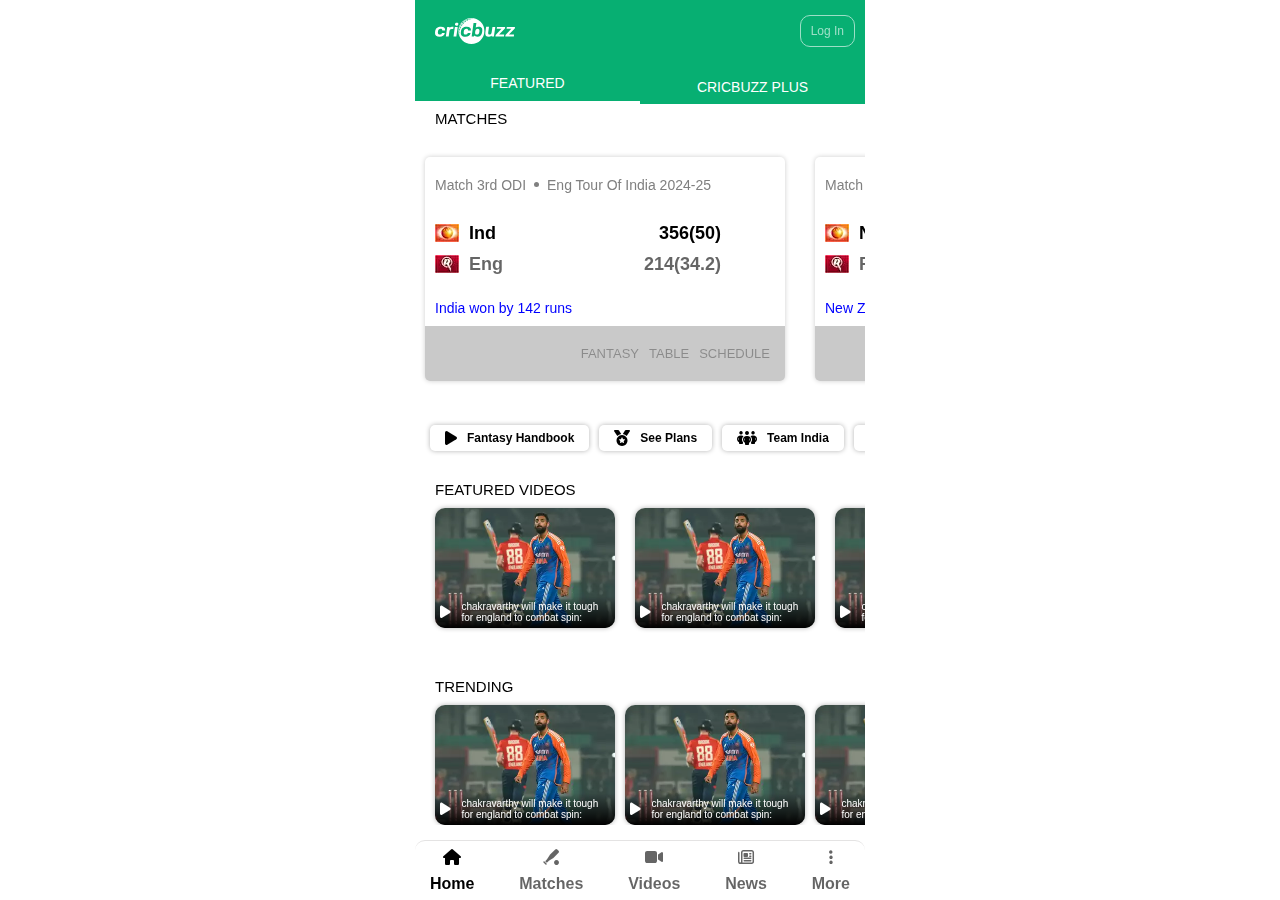
<file: index.html>
<!DOCTYPE html>
<html lang="en">

<head>
    <meta charset="UTF-8">
    <meta name="viewport" content="width=device-width, initial-scale=1.0">
    <link rel="stylesheet" href="https://cdnjs.cloudflare.com/ajax/libs/font-awesome/6.7.2/css/all.min.css"
        integrity="sha512-Evv84Mr4kqVGRNSgIGL/F/aIDqQb7xQ2vcrdIwxfjThSH8CSR7PBEakCr51Ck+w+/U6swU2Im1vVX0SVk9ABhg=="
        crossorigin="anonymous" referrerpolicy="no-referrer" />
    <title>Cricbuzz</title>
    <link rel="stylesheet" href="style.css">
    <link rel="shortcut icon" href="images/android-chrome-512x512.png" type="image/x-icon">
</head>

<body onload="mainFunction()">
    <div class="main">
        <!-- ------------------ Navbar1 ----------------------- -->
        <div class="navbar1">
            <img src="images/cb_logo.svg">
            <h5>Log In</h5>
        </div>

        <!-- ------------------ Navbar2 ----------------------- -->

        <div class="navbar2">
            <div class="nav-links selected">
                <a href="index.html" id="Normal">FEATURED</a>
            </div>
            <div class="nav-links">
                <a href="premium.html" id="Premium">CRICBUZZ PLUS</a>
            </div>
        </div>

        <div class="page-content">
            <!-- ------------------ Matches ----------------------- -->

            <div class="matchesContainer">
                <h2 id="container-heading">Matches</h2>

                <div class="matches">
                </div>

            </div>

            <!-- ------------------ Highlights ----------------------- -->

            <div class="highlightsContainer">
                <div class="highlights">
                    <div class="highlight">
                        <i class="fa-solid fa-play"></i>
                        <h2>Fantasy Handbook</h2>
                    </div>
                    <div class="highlight">
                        <i class="fa-solid fa-medal"></i>
                        <h2>See Plans</h2>
                    </div>
                    <div class="highlight">
                        <i class="fa-solid fa-people-group"></i>
                        <h2>Team India</h2>
                    </div>
                    <div class="highlight">
                        <i class="fa-solid fa-plus"></i>
                        <h2>Cricbuzz Plus</h2>
                    </div>
                    <div class="highlight">
                        <i class="fa-solid fa-medal"></i>
                        <h2>CB Plus & Times Prime</h2>
                    </div>
                </div>
            </div>

            <!-- ------------------ Featured Videos----------------------- -->

            <div class="featuredContainer">
                <h2 id="container-heading">Featured Videos</h2>
                <div class="featured">
                    <div class="feature">
                        <img src="images/feature1.webp">
                        <div class="caption">
                            <i class="fa-solid fa-play"></i>
                            <p>chakravarthy will make it tough for england to combat spin:</p>
                        </div>
                    </div>

                    <div class="feature">
                        <img src="images/feature1.webp">
                        <div class="caption">
                            <i class="fa-solid fa-play"></i>
                            <p>chakravarthy will make it tough for england to combat spin:</p>
                        </div>
                    </div>

                    <div class="feature">
                        <img src="images/feature1.webp">
                        <div class="caption">
                            <i class="fa-solid fa-play"></i>
                            <p>chakravarthy will make it tough for england to combat spin:</p>
                        </div>
                    </div>

                    <div class="feature">
                        <img src="images/feature1.webp">
                        <div class="caption">
                            <i class="fa-solid fa-play"></i>
                            <p>chakravarthy will make it tough for england to combat spin:</p>
                        </div>
                    </div>
                </div>
            </div>

            <!-- ------------------ Trending----------------------- -->

            <div class="trendingContainer">
                <h2 id="container-heading">Trending</h2>
                <div class="trending">
                    <div class="trend">
                        <img src="images/feature1.webp">
                        <div class="caption">
                            <i class="fa-solid fa-play"></i>
                            <p>chakravarthy will make it tough for england to combat spin:</p>
                        </div>
                    </div>

                    <div class="trend">
                        <img src="images/feature1.webp">
                        <div class="caption">
                            <i class="fa-solid fa-play"></i>
                            <p>chakravarthy will make it tough for england to combat spin:</p>
                        </div>
                    </div>

                    <div class="trend">
                        <img src="images/feature1.webp">
                        <div class="caption">
                            <i class="fa-solid fa-play"></i>
                            <p>chakravarthy will make it tough for england to combat spin:</p>
                        </div>
                    </div>

                    <div class="trend">
                        <img src="images/feature1.webp">
                        <div class="caption">
                            <i class="fa-solid fa-play"></i>
                            <p>chakravarthy will make it tough for england to combat spin:</p>
                        </div>
                    </div>
                </div>
            </div>

            <!-- ------------------ Top Stories ----------------------- -->

            <div class="storiesContainer">
                <h2 id="container-heading">Top Stories</h2>
                <div class="stories">
                    <div class="story">
                        <h3 id="st-heading">india vs england, 2nd t20i</h3>
                        <img src="images/feature1.webp">
                        <h2 id="caption">Tilak's gear tweaks ushers india through testing trrain
                        </h2>
                        <p>In a knock that showcased his T20 smarts. Tilak Varma shone through with his versatilitywith
                            the bat</p>
                        <div class="extras">
                            <img id="extras-image" src="images/feature1.webp">
                            <p id="extras-text">Tilak thwarts England in thriller to put india 2-0 up</p>
                        </div>
                        <div class="extras">
                            <img id="extras-image" src="images/feature1.webp">
                            <p id="extras-text">Nitish ruled out of England T20Is; Dube, Ramandeep called up</p>
                        </div>
                    </div>

                    <div class="story">
                        <h3 id="st-heading">india vs england, 2nd t20i</h3>
                        <img src="images/feature1.webp">
                        <h2 id="caption">Tilak's gear tweaks ushers india through testing trrain
                        </h2>
                        <p>In a knock that showcased his T20 smarts. Tilak Varma shone through with his versatilitywith
                            the bat</p>
                        <div class="extras">
                            <img id="extras-image" src="images/feature1.webp">
                            <p id="extras-text">Tilak thwarts England in thriller to put india 2-0 up</p>
                        </div>
                    </div>

                    <div class="story">
                        <h3 id="st-heading">india vs england, 2nd t20i</h3>
                        <img src="images/feature1.webp">
                        <h2 id="caption">Tilak's gear tweaks ushers india through testing trrain
                        </h2>
                        <p>In a knock that showcased his T20 smarts. Tilak Varma shone through with his versatilitywith
                            the bat</p>
                        <div class="extras">
                            <img id="extras-image" src="images/feature1.webp">
                            <p id="extras-text">Tilak thwarts England in thriller to put india 2-0 up</p>
                        </div>
                    </div>
                </div>
            </div>

        </div>

        <!-- ------------------ Footer ----------------------- -->

        <div class="footer">
            <div class="elem active" data-page="index">
                <i class="fa-solid fa-house"></i>
                <h4>Home</h4>
            </div>
            <div class="elem" data-page="matches">
                <i class="fa-solid fa-baseball-bat-ball"></i>
                <h4>Matches</h4>
            </div>
            <div class="elem" data-page="videos">
                <i class="fa-solid fa-video"></i>
                <h4>Videos</h4>
            </div>
            <div class="elem" data-page="news">
                <i class="fa-regular fa-newspaper"></i>
                <h4>News</h4>
            </div>
            <div class="elem" data-page="more">
                <i class="fa-solid fa-ellipsis-vertical"></i>
                <h4>More</h4>
            </div>
        </div>

    </div>

    <script src="script.js"></script>
</body>

</html>
</file>
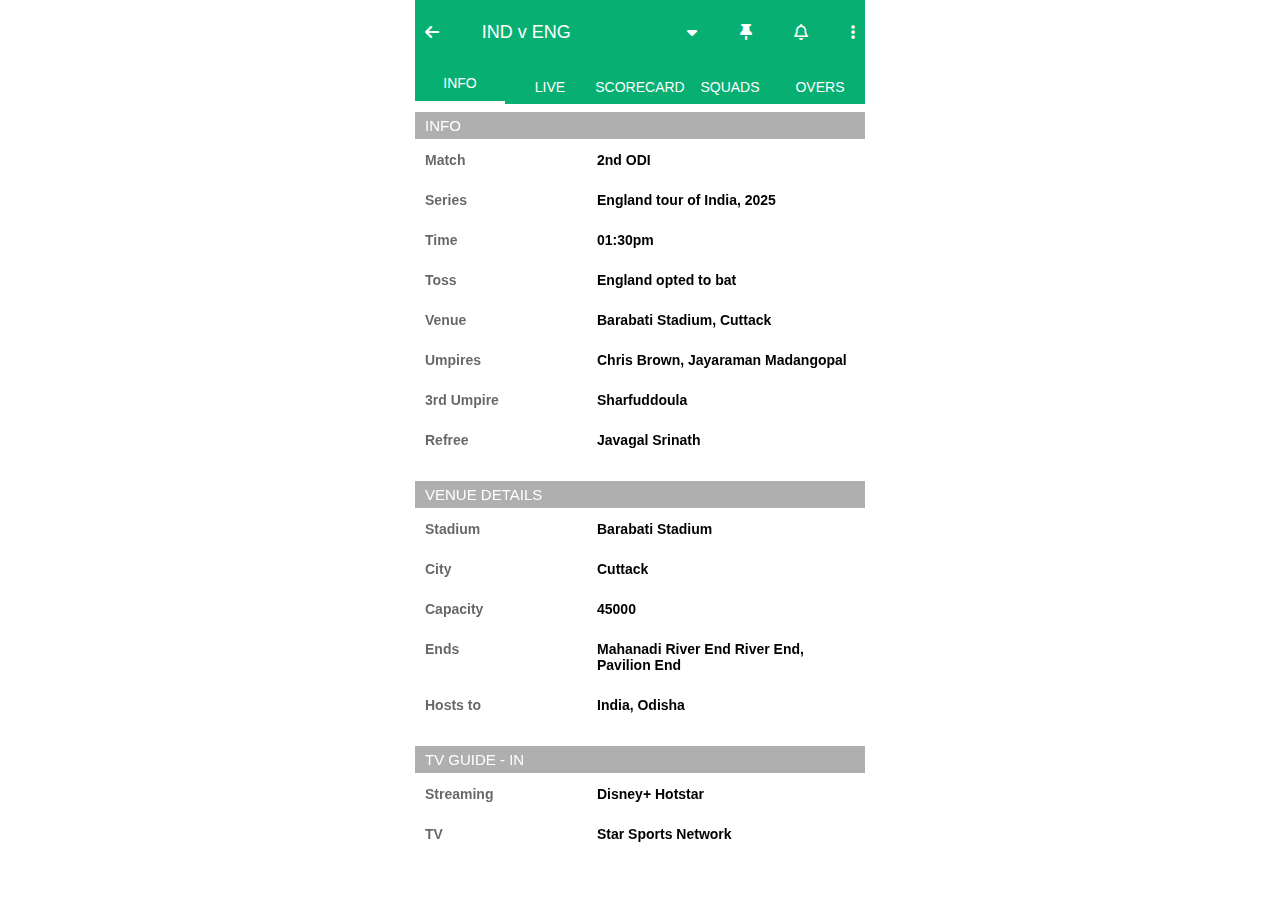
<file: match.html>
<!DOCTYPE html>
<html lang="en">

<head>
    <meta charset="UTF-8">
    <meta name="viewport" content="width=device-width, initial-scale=1.0">
    <link rel="stylesheet" href="https://cdnjs.cloudflare.com/ajax/libs/font-awesome/6.7.2/css/all.min.css"
        integrity="sha512-Evv84Mr4kqVGRNSgIGL/F/aIDqQb7xQ2vcrdIwxfjThSH8CSR7PBEakCr51Ck+w+/U6swU2Im1vVX0SVk9ABhg=="
        crossorigin="anonymous" referrerpolicy="no-referrer" />
    <title>Cricbuzz</title>
    <link rel="stylesheet" href="style.css">
    <link rel="shortcut icon" href="images/android-chrome-512x512.png" type="image/x-icon">
</head>

<body onload="changeContent('nav-info')">
    <div class="main">
        <!-- ------------------ Navbar1 ----------------------- -->
        <div class="navbar1">
            <i id="back-btn" onclick="backToMain()" class="fa-solid fa-arrow-left"></i>
            <div class="dropdown-match">
                <div class="match-name">IND v ENG</div>
                <i class="fa-solid fa-caret-down"></i>
            </div>
            <i class="fa-solid fa-thumbtack"></i>
            <i class="fa-regular fa-bell"></i>
            <i class="fa-solid fa-ellipsis-vertical"></i>
        </div>

        <!-- ------------------ Navbar2 ----------------------- -->

        <div class="navbar2">
            <div id="nav-info" onclick="changeContent(id)" class="nav-linksi selected">
                <a href="#">info</a>
            </div>
            <div id="nav-live" onclick="changeContent(id)" class="nav-linksi">
                <a href="#">live</a>
            </div>
            <div id="nav-scorecard" onclick="changeContent(id)" class="nav-linksi">
                <a href="#">scorecard</a>
            </div>
            <div id="nav-squads" onclick="changeContent(id)" class="nav-linksi">
                <a href="#">squads</a>
            </div>
            <div id="nav-overs" onclick="changeContent(id)" class="nav-linksi">
                <a href="#">overs</a>
            </div>
        </div>


        <!-- ------------------ Match info ----------------------- -->
        <div class="match-info-content" id="nav-info-page">
            <div class="match-info">
                <div class="title">Info</div>
                <div class="info-details">
                    <div class="details">
                        <h6 id="tag">Match</h6>
                        <h6 id="tag-details">2nd ODI</h6>
                    </div>
                    <div class="details">
                        <h6 id="tag">Series</h6>
                        <h6 id="tag-details">England tour of India, 2025</h6>
                    </div>
                    <div class="details">
                        <h6 id="tag">Time</h6>
                        <h6 id="tag-details">01:30pm</h6>
                    </div>
                    <div class="details">
                        <h6 id="tag">Toss</h6>
                        <h6 id="tag-details">England opted to bat</h6>
                    </div>
                    <div class="details">
                        <h6 id="tag">Venue</h6>
                        <h6 id="tag-details">Barabati Stadium, Cuttack</h6>
                    </div>
                    <div class="details">
                        <h6 id="tag">Umpires</h6>
                        <h6 id="tag-details">Chris Brown, Jayaraman Madangopal</h6>
                    </div>
                    <div class="details">
                        <h6 id="tag">3rd Umpire</h6>
                        <h6 id="tag-details">Sharfuddoula</h6>
                    </div>
                    <div class="details">
                        <h6 id="tag">Refree</h6>
                        <h6 id="tag-details">Javagal Srinath</h6>
                    </div>
                </div>
            </div>
            <div class="match-info">
                <div class="title">venue details</div>
                <div class="info-details">
                    <div class="details">
                        <h6 id="tag">Stadium</h6>
                        <h6 id="tag-details">Barabati Stadium</h6>
                    </div>
                    <div class="details">
                        <h6 id="tag">City</h6>
                        <h6 id="tag-details">Cuttack</h6>
                    </div>
                    <div class="details">
                        <h6 id="tag">Capacity</h6>
                        <h6 id="tag-details">45000</h6>
                    </div>
                    <div class="details">
                        <h6 id="tag">Ends</h6>
                        <h6 id="tag-details">Mahanadi River End River End, Pavilion End</h6>
                    </div>
                    <div class="details">
                        <h6 id="tag">Hosts to</h6>
                        <h6 id="tag-details">India, Odisha</h6>
                    </div>
                </div>
            </div>
            <div class="match-info">
                <div class="title">Tv guide - in</div>
                <div class="info-details">
                    <div class="details">
                        <h6 id="tag">Streaming</h6>
                        <h6 id="tag-details">Disney+ Hotstar</h6>
                    </div>
                    <div class="details">
                        <h6 id="tag">TV</h6>
                        <h6 id="tag-details">Star Sports Network</h6>
                    </div>
                </div>
            </div>
        </div>

        <div class="match-info-content" id="nav-live-page">
            <div class="live-head">
                <div class="content-left">
                    <h3>IND</h3>
                    <div class="content-score">150-1 <span>(19.1)</span></div>
                    <div class="scenario">India need 155 runs</div>
                </div>
                <div class="content-right">
                    <div class="crr">
                        <h4>CRR</h4>
                        <div class="value">7.83</div>
                    </div>
                    <div class="req">
                        <h4>REQ</h4>
                        <div class="value">5.03</div>
                    </div>
                </div>
            </div>

            <div class="live-main">
                <div class="main-head">
                    <div class="tar">TAR 305 P'SHIP 14(15)</div>
                    <a href="#">MORE</a>
                </div>

                <div class="main-batting">
                    <table>
                        <tr>
                            <th>Batter</th>
                            <th>R</th>
                            <th>B</th>
                            <th>4s</th>
                            <th>6s</th>
                            <th>SR</th>
                        </tr>
                        <tr>
                            <td id="batter">Virat Kohli*</td>
                            <td id="runs"> 5</td>
                            <td>6</td>
                            <td>1</td>
                            <td>0</td>
                            <td>83.3</td>
                        </tr>
                        <tr>
                            <td id="batter">Rohit Sharma</td>
                            <td id="runs">81</td>
                            <td>57</td>
                            <td>8</td>
                            <td>5</td>
                            <td>142.1</td>
                        </tr>
                    </table>
                </div>

                <div class="main-bowling">
                    <table>
                        <tr>
                            <th>Bowler</th>
                            <th>0</th>
                            <th>M</th>
                            <th>R</th>
                            <th>W</th>
                            <th>ER</th>
                        </tr>
                        <tr>
                            <td id="bowler">Adil Rashid</td>
                            <td>4.1</td>
                            <td>0</td>
                            <td>34</td>
                            <td>0</td>
                            <td>8.2</td>
                        </tr>
                    </table>
                </div>

                <div class="main-videos">

                </div>

                <div class="main-commentary">

                </div>

            </div>

        </div>


        <div class="match-info-content" id="nav-scorecard-page">
            <h1>scorecard</h1>

        </div>


        <div class="match-info-content" id="nav-squads-page">
            <h1>Squads</h1>

        </div>


        <div class="match-info-content" id="nav-overs-page">
            <h1>Overs</h1>

        </div>

    </div>

    <script src="script.js"></script>
</body>

</html>
</file>
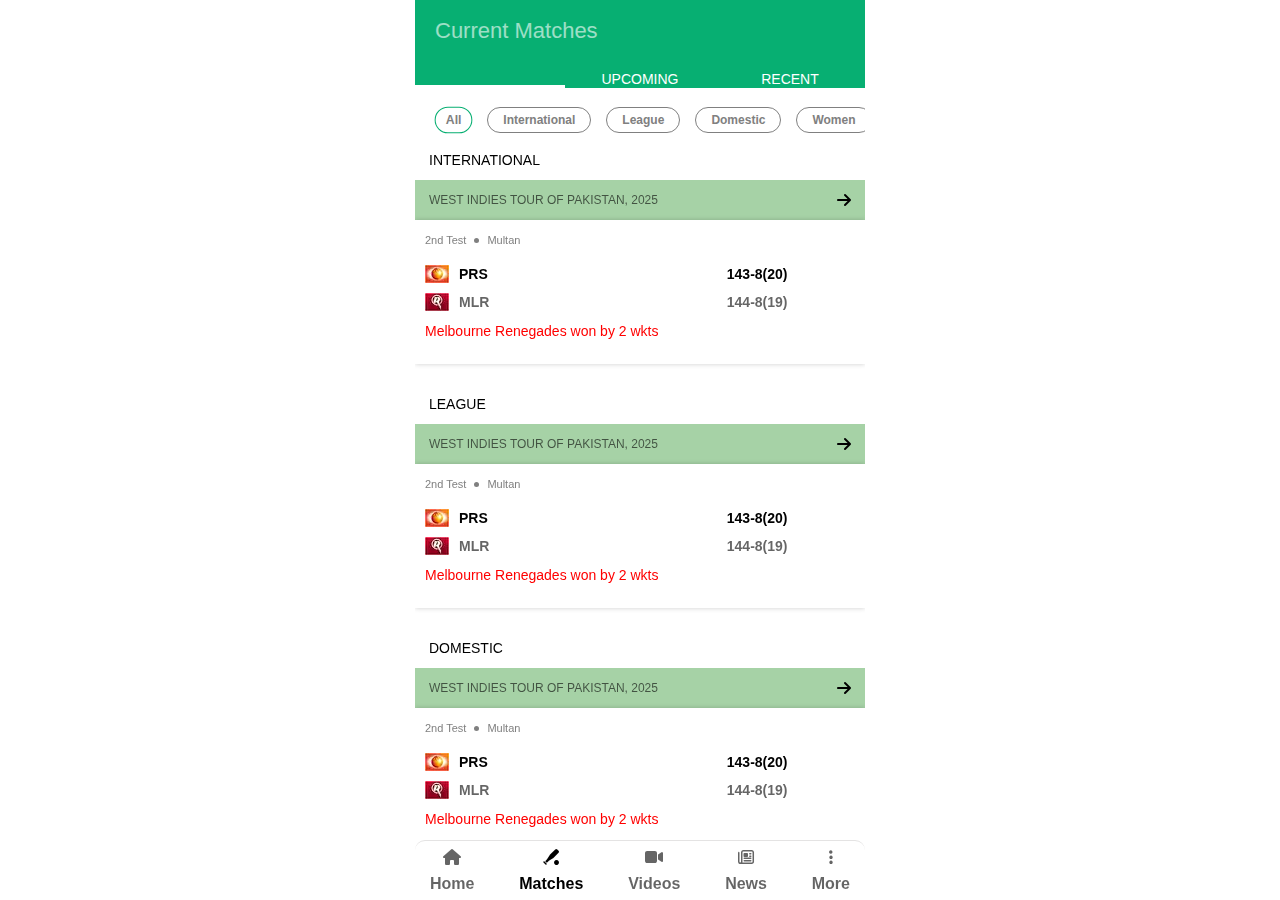
<file: matches.html>
<!DOCTYPE html>
<html lang="en">

<head>
    <meta charset="UTF-8">
    <meta name="viewport" content="width=device-width, initial-scale=1.0">
    <link rel="stylesheet" href="https://cdnjs.cloudflare.com/ajax/libs/font-awesome/6.7.2/css/all.min.css"
        integrity="sha512-Evv84Mr4kqVGRNSgIGL/F/aIDqQb7xQ2vcrdIwxfjThSH8CSR7PBEakCr51Ck+w+/U6swU2Im1vVX0SVk9ABhg=="
        crossorigin="anonymous" referrerpolicy="no-referrer" />
    <title>Cricbuzz</title>
    <link rel="stylesheet" href="style.css">
    <link rel="shortcut icon" href="images/android-chrome-512x512.png" type="image/x-icon">
</head>

<body>
    <div class="main">
        <!-- ------------------ Navbar1 ----------------------- -->
        <div class="navbar1">
            <h5 id="nav-head">
                Current Matches
            </h5>
        </div>

        <!-- ------------------ Navbar2 ----------------------- -->

        <div class="navbar2">
            <div class="nav-links selected">
                <a href="#" id="live">live</a>
            </div>
            <div class="nav-links">
                <a href="#" id="upcoming">upcoming</a>
            </div>
            <div class="nav-links">
                <a href="#" id="recent">recent</a>
            </div>
        </div>

        <div class="matches-content">
            <!-- ------------------ Matches category ----------------------- -->
            <div class="matches-category">
                <div class="elem active">
                    <h4>All</h4>
                </div>
                <div class="elem">
                    <h4>International</h4>
                </div>
                <div class="elem">
                    <h4>League</h4>
                </div>
                <div class="elem">
                    <h4>Domestic</h4>
                </div>
                <div class="elem">
                    <h4>Women</h4>
                </div>
            </div>

            <!-- ------------------ Matches results ----------------------- -->

            <div class="mcontainer">
                <div class="label">
                    <h2>International</h2>
                </div>
                <div class="tourname">
                    <h2>West indies tour of pakistan, 2025</h2>
                    <i class="fa-solid fa-arrow-right"></i>
                </div>
                <div class="match">
                    <div class="headline">
                        <h2>2nd Test</h2>
                        <div id="circle"></div>
                        <h2>Multan</h2>
                    </div>
                    <div class="scorecard">
                        <div class="score win">
                            <div class="left">
                                <img src="images/perth-scorchers.webp">
                                <h2>PRS</h2>
                            </div>
                            <div class="right">
                                <h2>143-8(20)</h2>
                            </div>
                        </div>

                        <div class="score">
                            <div class="left">
                                <img src="images/melbourne-renegades.webp">
                                <h2>MLR</h2>
                            </div>
                            <div class="right">
                                <h2>144-8(19)</h2>
                            </div>
                        </div>
                    </div>
                    <div class="result awaited">
                        <h2>Melbourne Renegades won by 2 wkts</h2>
                    </div>
                </div>
            </div>


            <div class="mcontainer">
                <div class="label">
                    <h2>League</h2>
                </div>
                <div class="tourname">
                    <h2>West indies tour of pakistan, 2025</h2>
                    <i class="fa-solid fa-arrow-right"></i>
                </div>
                <div class="match">
                    <div class="headline">
                        <h2>2nd Test</h2>
                        <div id="circle"></div>
                        <h2>Multan</h2>
                    </div>
                    <div class="scorecard">
                        <div class="score win">
                            <div class="left">
                                <img src="images/perth-scorchers.webp">
                                <h2>PRS</h2>
                            </div>
                            <div class="right">
                                <h2>143-8(20)</h2>
                            </div>
                        </div>

                        <div class="score">
                            <div class="left">
                                <img src="images/melbourne-renegades.webp">
                                <h2>MLR</h2>
                            </div>
                            <div class="right">
                                <h2>144-8(19)</h2>
                            </div>
                        </div>
                    </div>
                    <div class="result awaited">
                        <h2>Melbourne Renegades won by 2 wkts</h2>
                    </div>
                </div>
            </div>
            <div class="mcontainer">
                <div class="label">
                    <h2>Domestic</h2>
                </div>
                <div class="tourname">
                    <h2>West indies tour of pakistan, 2025</h2>
                    <i class="fa-solid fa-arrow-right"></i>
                </div>
                <div class="match">
                    <div class="headline">
                        <h2>2nd Test</h2>
                        <div id="circle"></div>
                        <h2>Multan</h2>
                    </div>
                    <div class="scorecard">
                        <div class="score win">
                            <div class="left">
                                <img src="images/perth-scorchers.webp">
                                <h2>PRS</h2>
                            </div>
                            <div class="right">
                                <h2>143-8(20)</h2>
                            </div>
                        </div>

                        <div class="score">
                            <div class="left">
                                <img src="images/melbourne-renegades.webp">
                                <h2>MLR</h2>
                            </div>
                            <div class="right">
                                <h2>144-8(19)</h2>
                            </div>
                        </div>
                    </div>
                    <div class="result awaited">
                        <h2>Melbourne Renegades won by 2 wkts</h2>
                    </div>
                </div>
            </div>
        </div>

        <!-- ------------------ Footer ----------------------- -->

        <div class="footer">
            <div class="elem" data-page="index">
                <i class="fa-solid fa-house"></i>
                <h4>Home</h4>
            </div>
            <div class="elem active" data-page="matches">
                <i class="fa-solid fa-baseball-bat-ball"></i>
                <h4>Matches</h4>
            </div>
            <div class="elem" data-page="videos">
                <i class="fa-solid fa-video"></i>
                <h4>Videos</h4>
            </div>
            <div class="elem" data-page="news">
                <i class="fa-regular fa-newspaper"></i>
                <h4>News</h4>
            </div>
            <div class="elem" data-page="more">
                <i class="fa-solid fa-ellipsis-vertical"></i>
                <h4>More</h4>
            </div>
        </div>

    </div>

    <script src="script.js"></script>
</body>

</html>
</file>
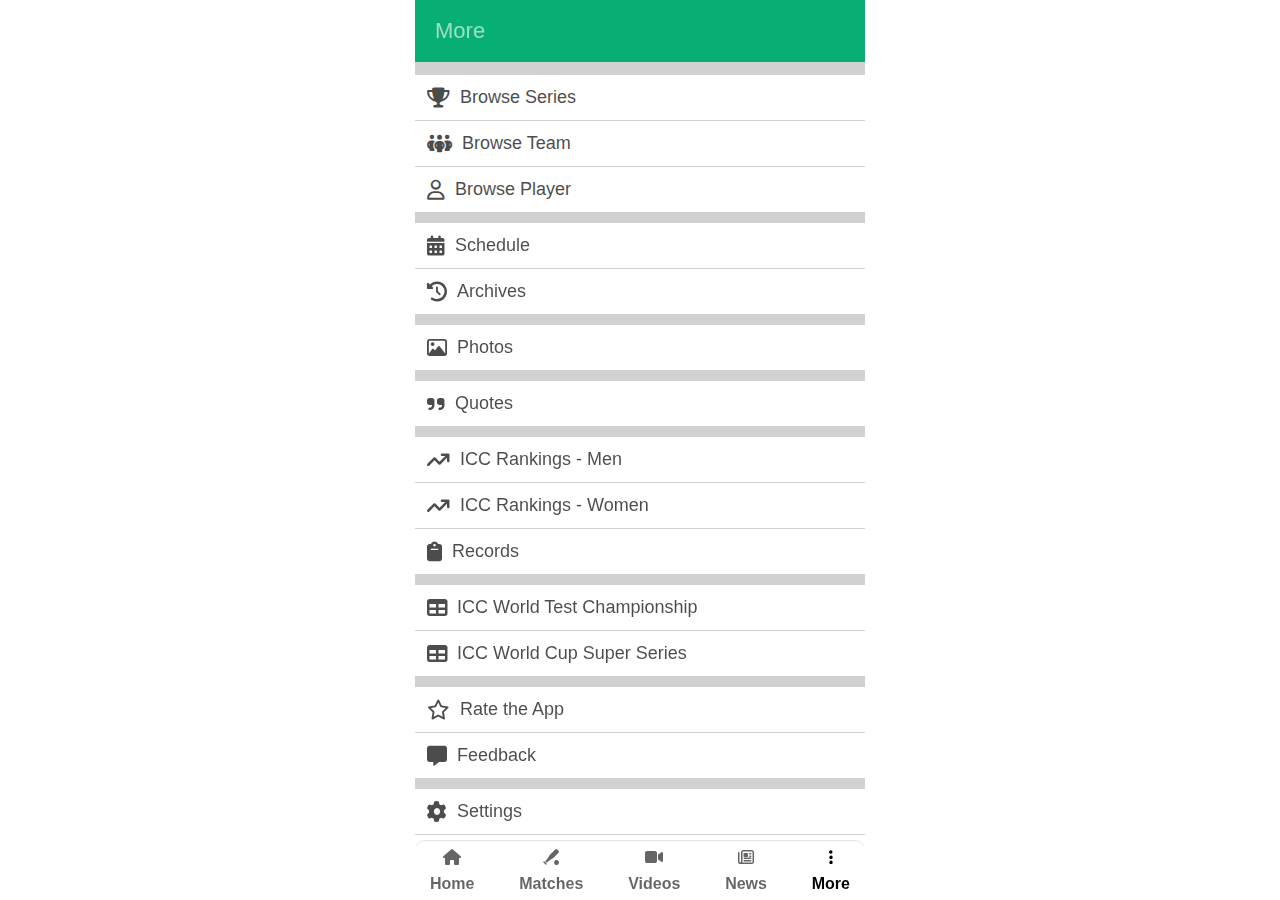
<file: more.html>
<!DOCTYPE html>
<html lang="en">

<head>
    <meta charset="UTF-8">
    <meta name="viewport" content="width=device-width, initial-scale=1.0">
    <link rel="stylesheet" href="https://cdnjs.cloudflare.com/ajax/libs/font-awesome/6.7.2/css/all.min.css"
        integrity="sha512-Evv84Mr4kqVGRNSgIGL/F/aIDqQb7xQ2vcrdIwxfjThSH8CSR7PBEakCr51Ck+w+/U6swU2Im1vVX0SVk9ABhg=="
        crossorigin="anonymous" referrerpolicy="no-referrer" />
    <title>Cricbuzz</title>
    <link rel="stylesheet" href="style.css">
    <link rel="shortcut icon" href="images/android-chrome-512x512.png" type="image/x-icon">
</head>

<body>
    <div class="main">
        <!-- ------------------ Navbar1 ----------------------- -->
        <div class="navbar1">
            <h5 id="nav-head">
                More
            </h5>
        </div>

        <!-- ------------------ More-content ----------------------- -->

        <div class="more-content">
            <ul class="gp">
                <li>
                    <i class="fa-solid fa-trophy"></i>
                    <div class="text">Browse Series</div>
                </li>
                <li>
                    <i class="fa-solid fa-people-group"></i>
                    <div class="text">Browse Team</div>
                </li>
                <li>
                    <i class="fa-regular fa-user"></i>
                    <div class="text">Browse Player</div>
                </li>
            </ul>

            <ul class="gp">
                <li>
                    <i class="fa-solid fa-calendar-days"></i>
                    <div class="text">Schedule</div>
                </li>
                <li>
                    <i class="fa-solid fa-clock-rotate-left"></i>
                    <div class="text">Archives</div>
                </li>
            </ul>

            <ul class="gp">
                <li>
                    <i class="fa-regular fa-image"></i>
                    <div class="text">Photos</div>
                </li>
            </ul>

            <ul class="gp">
                <li>
                    <i class="fa-solid fa-quote-right"></i>
                    <div class="text">Quotes</div>
                </li>
            </ul>

            <ul class="gp">
                <li>
                    <i class="fa-solid fa-arrow-trend-up"></i>
                    <div class="text">ICC Rankings - Men</div>
                </li>
                <li>
                    <i class="fa-solid fa-arrow-trend-up"></i>
                    <div class="text">ICC Rankings - Women</div>
                </li>
                <li>
                    <i class="fa-solid fa-clipboard"></i>
                    <div class="text">Records</div>
                </li>
            </ul>

            <ul class="gp">
                <li>
                    <i class="fa-solid fa-table"></i>
                    <div class="text">ICC World Test Championship</div>
                </li>
                <li>
                    <i class="fa-solid fa-table"></i>
                    <div class="text">ICC World Cup Super Series</div>
                </li>
            </ul>

            <ul class="gp">
                <li>
                    <i class="fa-regular fa-star"></i>
                    <div class="text">Rate the App</div>
                </li>
                <li>
                    <i class="fa-solid fa-message"></i>
                    <div class="text">Feedback</div>
                </li>
            </ul>

            <ul class="gp">
                <li>
                    <i class="fa-solid fa-gear"></i>
                    <div class="text">Settings</div>
                </li>
                <li>
                    <i class="fa-solid fa-circle-info"></i>
                    <div class="text">About Cricbuzz</div>
                </li>
            </ul>

        </div>

        <!-- ------------------ Footer ----------------------- -->

        <div class="footer">
            <div class="elem" data-page="index">
                <i class="fa-solid fa-house"></i>
                <h4>Home</h4>
            </div>
            <div class="elem" data-page="matches">
                <i class="fa-solid fa-baseball-bat-ball"></i>
                <h4>Matches</h4>
            </div>
            <div class="elem" data-page="videos">
                <i class="fa-solid fa-video"></i>
                <h4>Videos</h4>
            </div>
            <div class="elem" data-page="news">
                <i class="fa-regular fa-newspaper"></i>
                <h4>News</h4>
            </div>
            <div class="elem active" data-page="more">
                <i class="fa-solid fa-ellipsis-vertical"></i>
                <h4>More</h4>
            </div>
        </div>

    </div>

    <script src="script.js"></script>
</body>

</html>
</file>
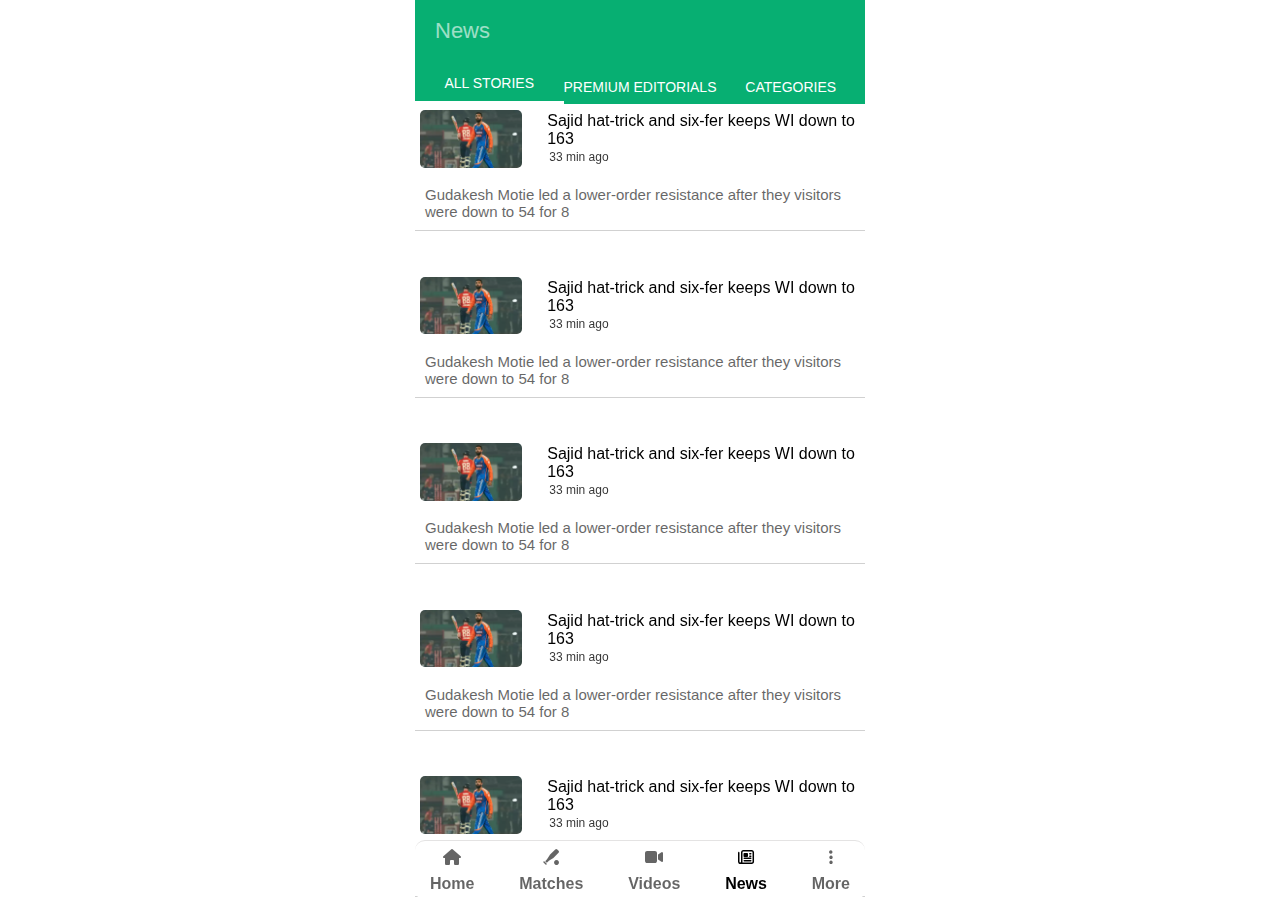
<file: news.html>
<!DOCTYPE html>
<html lang="en">

<head>
    <meta charset="UTF-8">
    <meta name="viewport" content="width=device-width, initial-scale=1.0">
    <link rel="stylesheet" href="https://cdnjs.cloudflare.com/ajax/libs/font-awesome/6.7.2/css/all.min.css"
        integrity="sha512-Evv84Mr4kqVGRNSgIGL/F/aIDqQb7xQ2vcrdIwxfjThSH8CSR7PBEakCr51Ck+w+/U6swU2Im1vVX0SVk9ABhg=="
        crossorigin="anonymous" referrerpolicy="no-referrer" />
    <title>Cricbuzz</title>
    <link rel="stylesheet" href="style.css">
    <link rel="shortcut icon" href="images/android-chrome-512x512.png" type="image/x-icon">
</head>

<body>
    <div class="main">
        <!-- ------------------ Navbar1 ----------------------- -->
        <div class="navbar1">
            <h5 id="nav-head">
                News
            </h5>
        </div>
        <!-- ------------------ Navbar2 ----------------------- -->

        <div class="navbar2">
            <div class="nav-links selected">
                <a href="#" id="all">all stories</a>
            </div>
            <div class="nav-links">
                <a href="#" id="premium">premium editorials</a>
            </div>
            <div class="nav-links">
                <a href="#" id="category">categories</a>
            </div>
        </div>

        <!-- ------------------ newscontainer ----------------------- -->

        <div class="news-content">
            <div class="news">
                <div class="top">
                    <img id="news-image" src="images/feature1.webp">
                    <div class="right">
                        <p id="news-text">Sajid hat-trick and six-fer keeps WI down to 163</p>
                        <p id="news-time">33 min ago</p>
                    </div>
                </div>
                <div class="bottom">
                    Gudakesh Motie led a lower-order resistance after they visitors were down to 54 for 8
                </div>
            </div>
            <div class="news">
                <div class="top">
                    <img id="news-image" src="images/feature1.webp">
                    <div class="right">
                        <p id="news-text">Sajid hat-trick and six-fer keeps WI down to 163</p>
                        <p id="news-time">33 min ago</p>
                    </div>
                </div>
                <div class="bottom">
                    Gudakesh Motie led a lower-order resistance after they visitors were down to 54 for 8
                </div>
            </div>
            <div class="news">
                <div class="top">
                    <img id="news-image" src="images/feature1.webp">
                    <div class="right">
                        <p id="news-text">Sajid hat-trick and six-fer keeps WI down to 163</p>
                        <p id="news-time">33 min ago</p>
                    </div>
                </div>
                <div class="bottom">
                    Gudakesh Motie led a lower-order resistance after they visitors were down to 54 for 8
                </div>
            </div>
            <div class="news">
                <div class="top">
                    <img id="news-image" src="images/feature1.webp">
                    <div class="right">
                        <p id="news-text">Sajid hat-trick and six-fer keeps WI down to 163</p>
                        <p id="news-time">33 min ago</p>
                    </div>
                </div>
                <div class="bottom">
                    Gudakesh Motie led a lower-order resistance after they visitors were down to 54 for 8
                </div>
            </div>
            <div class="news">
                <div class="top">
                    <img id="news-image" src="images/feature1.webp">
                    <div class="right">
                        <p id="news-text">Sajid hat-trick and six-fer keeps WI down to 163</p>
                        <p id="news-time">33 min ago</p>
                    </div>
                </div>
                <div class="bottom">
                    Gudakesh Motie led a lower-order resistance after they visitors were down to 54 for 8
                </div>
            </div>
        </div>






        <!-- ------------------ Footer ----------------------- -->

        <div class="footer">
            <div class="elem" data-page="index">
                <i class="fa-solid fa-house"></i>
                <h4>Home</h4>
            </div>
            <div class="elem" data-page="matches">
                <i class="fa-solid fa-baseball-bat-ball"></i>
                <h4>Matches</h4>
            </div>
            <div class="elem" data-page="videos">
                <i class="fa-solid fa-video"></i>
                <h4>Videos</h4>
            </div>
            <div class="elem active" data-page="news">
                <i class="fa-regular fa-newspaper"></i>
                <h4>News</h4>
            </div>
            <div class="elem" data-page="more">
                <i class="fa-solid fa-ellipsis-vertical"></i>
                <h4>More</h4>
            </div>
        </div>

    </div>

    <script src="script.js"></script>
</body>

</html>
</file>
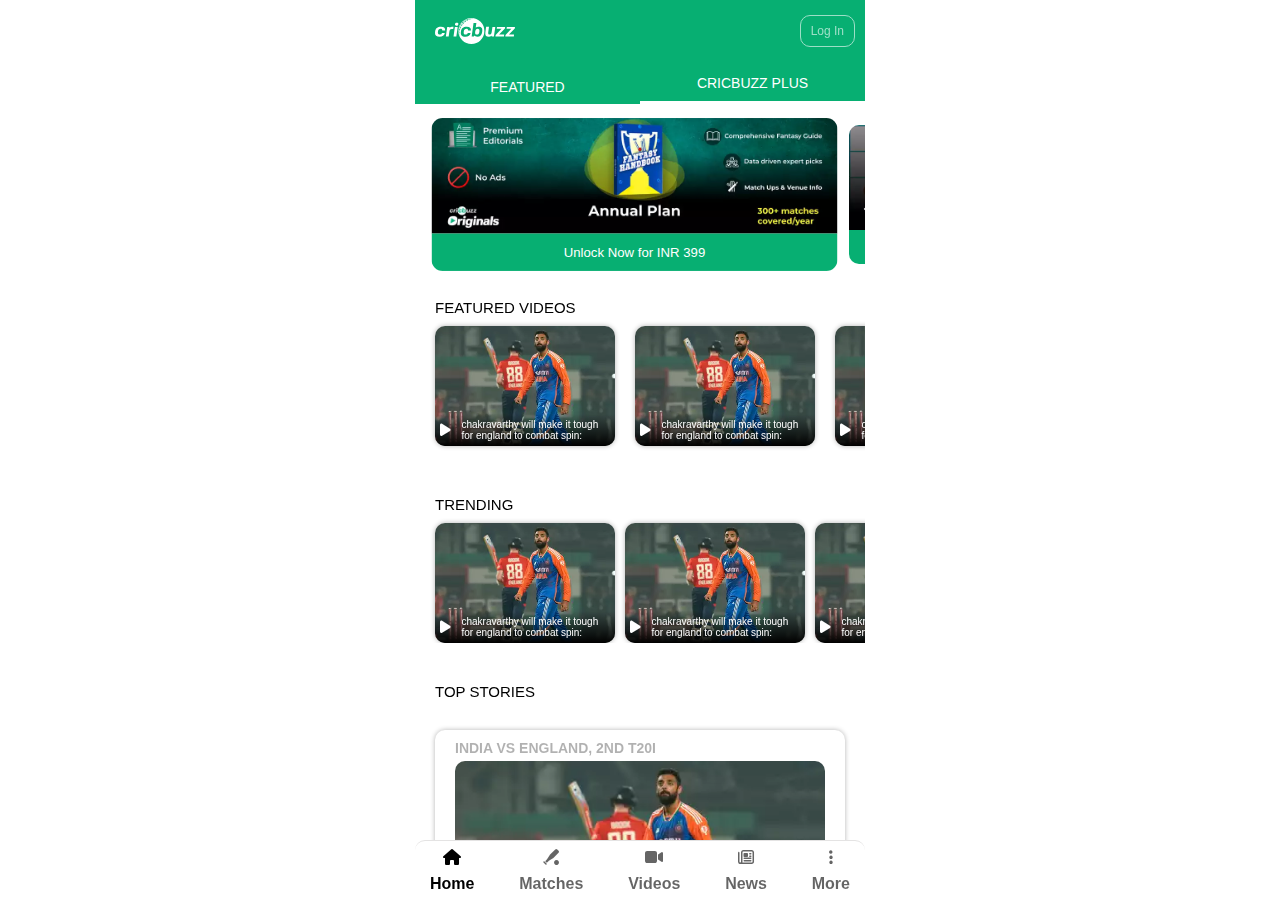
<file: premium.html>
<!DOCTYPE html>
<html lang="en">

<head>
    <meta charset="UTF-8">
    <meta name="viewport" content="width=device-width, initial-scale=1.0">
    <link rel="stylesheet" href="https://cdnjs.cloudflare.com/ajax/libs/font-awesome/6.7.2/css/all.min.css"
        integrity="sha512-Evv84Mr4kqVGRNSgIGL/F/aIDqQb7xQ2vcrdIwxfjThSH8CSR7PBEakCr51Ck+w+/U6swU2Im1vVX0SVk9ABhg=="
        crossorigin="anonymous" referrerpolicy="no-referrer" />
    <title>Cricbuzz</title>
    <link rel="stylesheet" href="style.css">
    <link rel="shortcut icon" href="images/android-chrome-512x512.png" type="image/x-icon">
</head>

<body>
    <div class="main">
        <!-- ------------------ Navbar1 ----------------------- -->
        <div class="navbar1">
            <img src="images/cb_logo.svg">
            <h5>Log In</h5>
        </div>

        <!-- ------------------ Navbar2 ----------------------- -->

        <div class="navbar2">
            <div class="nav-links">
                <a href="index.html" id="Normal">FEATURED</a>
            </div>
            <div class="nav-links selected">
                <a href="premium.html" id="Premium">CRICBUZZ PLUS</a>
            </div>
        </div>

        <div class="page-content">
            <!-- ------------------ Premium Features ----------------------- -->

            <div class="premium-container">
                <div class="card active">
                    <img src="images/poster1.webp">
                    <div class="text">Unlock Now for INR 399</div>
                </div>
                <div class="card">
                    <img src="images/poster2.webp">
                    <div class="text">Unlock Now for INR 999</div>
                </div>
            </div>

            <!-- ------------------ Featured Videos ----------------------- -->

            <div class="featuredContainer">
                <h2 id="container-heading">Featured Videos</h2>
                <div class="featured">
                    <div class="feature">
                        <img src="images/feature1.webp">
                        <div class="caption">
                            <i class="fa-solid fa-play"></i>
                            <p>chakravarthy will make it tough for england to combat spin:</p>
                        </div>
                    </div>

                    <div class="feature">
                        <img src="images/feature1.webp">
                        <div class="caption">
                            <i class="fa-solid fa-play"></i>
                            <p>chakravarthy will make it tough for england to combat spin:</p>
                        </div>
                    </div>

                    <div class="feature">
                        <img src="images/feature1.webp">
                        <div class="caption">
                            <i class="fa-solid fa-play"></i>
                            <p>chakravarthy will make it tough for england to combat spin:</p>
                        </div>
                    </div>

                    <div class="feature">
                        <img src="images/feature1.webp">
                        <div class="caption">
                            <i class="fa-solid fa-play"></i>
                            <p>chakravarthy will make it tough for england to combat spin:</p>
                        </div>
                    </div>
                </div>
            </div>

            <!-- ------------------ Trending----------------------- -->

            <div class="trendingContainer">
                <h2 id="container-heading">Trending</h2>
                <div class="trending">
                    <div class="trend">
                        <img src="images/feature1.webp">
                        <div class="caption">
                            <i class="fa-solid fa-play"></i>
                            <p>chakravarthy will make it tough for england to combat spin:</p>
                        </div>
                    </div>

                    <div class="trend">
                        <img src="images/feature1.webp">
                        <div class="caption">
                            <i class="fa-solid fa-play"></i>
                            <p>chakravarthy will make it tough for england to combat spin:</p>
                        </div>
                    </div>

                    <div class="trend">
                        <img src="images/feature1.webp">
                        <div class="caption">
                            <i class="fa-solid fa-play"></i>
                            <p>chakravarthy will make it tough for england to combat spin:</p>
                        </div>
                    </div>
                </div>
            </div>

            <!-- ------------------ Top Stories ----------------------- -->

            <div class="storiesContainer">
                <h2 id="container-heading">Top Stories</h2>
                <div class="stories">
                    <div class="story">
                        <h3 id="st-heading">india vs england, 2nd t20i</h3>
                        <img src="images/feature1.webp">
                        <h2 id="caption">Tilak's gear tweaks ushers india through testing trrain
                        </h2>
                        <p>In a knock that showcased his T20 smarts. Tilak Varma shone through with his versatilitywith
                            the bat</p>
                        <div class="extras">
                            <img id="extras-image" src="images/feature1.webp">
                            <p id="extras-text">Tilak thwarts England in thriller to put india 2-0 up</p>
                        </div>
                        <div class="extras">
                            <img id="extras-image" src="images/feature1.webp">
                            <p id="extras-text">Nitish ruled out of England T20Is; Dube, Ramandeep called up</p>
                        </div>
                    </div>

                    <div class="story">
                        <h3 id="st-heading">india vs england, 2nd t20i</h3>
                        <img src="images/feature1.webp">
                        <h2 id="caption">Tilak's gear tweaks ushers india through testing trrain
                        </h2>
                        <p>In a knock that showcased his T20 smarts. Tilak Varma shone through with his versatilitywith
                            the bat</p>
                        <div class="extras">
                            <img id="extras-image" src="images/feature1.webp">
                            <p id="extras-text">Tilak thwarts England in thriller to put india 2-0 up</p>
                        </div>
                    </div>

                    <div class="story">
                        <h3 id="st-heading">india vs england, 2nd t20i</h3>
                        <img src="images/feature1.webp">
                        <h2 id="caption">Tilak's gear tweaks ushers india through testing trrain
                        </h2>
                        <p>In a knock that showcased his T20 smarts. Tilak Varma shone through with his versatilitywith
                            the bat</p>
                        <div class="extras">
                            <img id="extras-image" src="images/feature1.webp">
                            <p id="extras-text">Tilak thwarts England in thriller to put india 2-0 up</p>
                        </div>
                    </div>
                </div>
            </div>

        </div>

        <!-- ------------------ Footer ----------------------- -->

        <div class="footer">
            <div class="elem active" data-page="index">
                <i class="fa-solid fa-house"></i>
                <h4>Home</h4>
            </div>
            <div class="elem" data-page="matches">
                <i class="fa-solid fa-baseball-bat-ball"></i>
                <h4>Matches</h4>
            </div>
            <div class="elem" data-page="videos">
                <i class="fa-solid fa-video"></i>
                <h4>Videos</h4>
            </div>
            <div class="elem" data-page="news">
                <i class="fa-regular fa-newspaper"></i>
                <h4>News</h4>
            </div>
            <div class="elem" data-page="more">
                <i class="fa-solid fa-ellipsis-vertical"></i>
                <h4>More</h4>
            </div>
        </div>

    </div>

    <script src="script.js"></script>
</body>

</html>
</file>
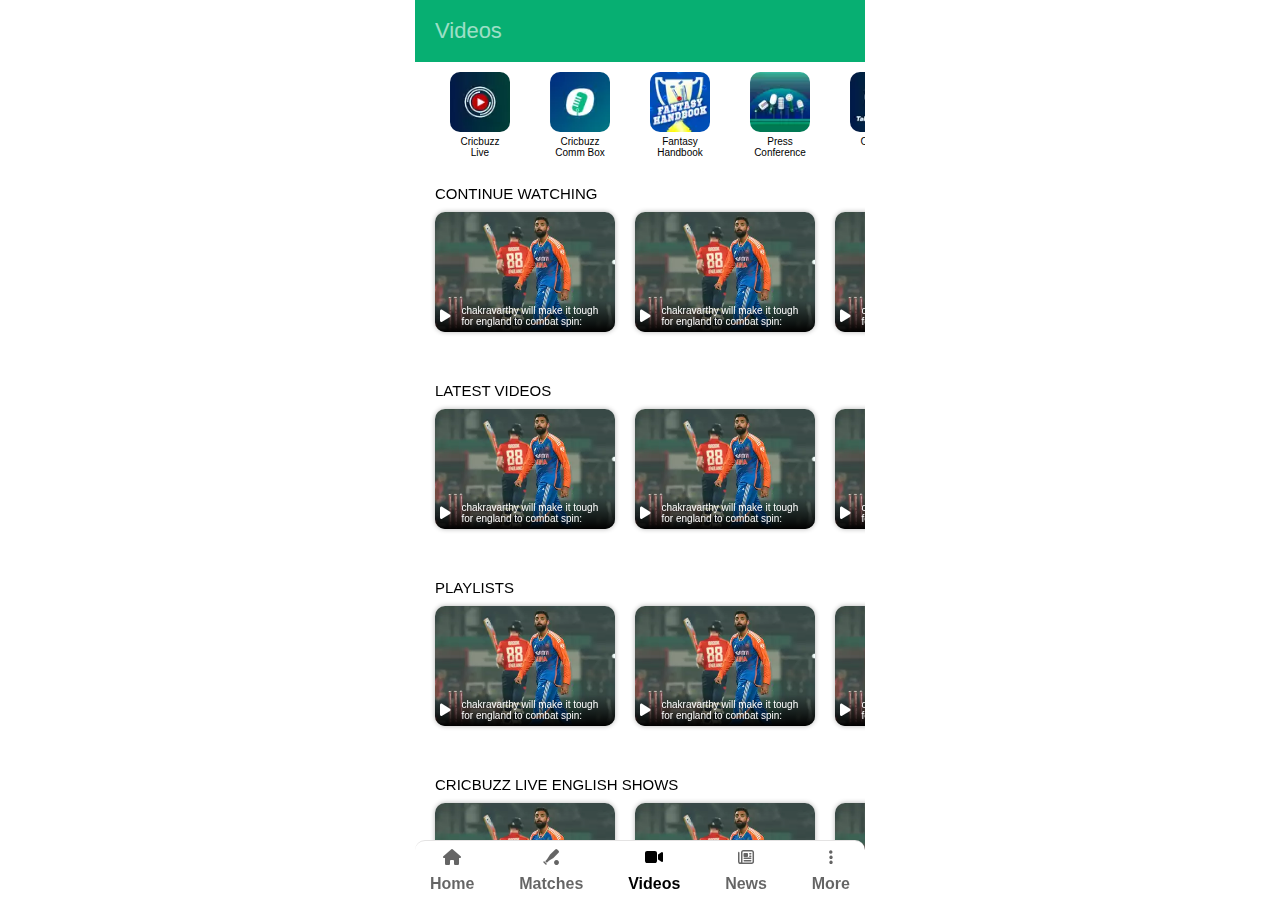
<file: videos.html>
<!DOCTYPE html>
<html lang="en">

<head>
    <meta charset="UTF-8">
    <meta name="viewport" content="width=device-width, initial-scale=1.0">
    <link rel="stylesheet" href="https://cdnjs.cloudflare.com/ajax/libs/font-awesome/6.7.2/css/all.min.css"
        integrity="sha512-Evv84Mr4kqVGRNSgIGL/F/aIDqQb7xQ2vcrdIwxfjThSH8CSR7PBEakCr51Ck+w+/U6swU2Im1vVX0SVk9ABhg=="
        crossorigin="anonymous" referrerpolicy="no-referrer" />
    <title>Cricbuzz</title>
    <link rel="stylesheet" href="style.css">
    <link rel="shortcut icon" href="images/android-chrome-512x512.png" type="image/x-icon">
</head>

<body>
    <div class="main">
        <!-- ------------------ Navbar1 ----------------------- -->
        <div class="navbar1">
            <h5 id="nav-head">
                Videos
            </h5>
        </div>

        <!-- ------------------ videos ----------------------- -->
        <div class="videos-content">
            <!-- ------------------ Matches category ----------------------- -->
            <div class="videos-category">
                <div class="elem">
                    <img src="images/v1.webp">
                    <div class="text">Cricbuzz Live</div>
                </div>
                <div class="elem">
                    <img src="images/v2.webp">
                    <div class="text">Cricbuzz Comm Box</div>
                </div>
                <div class="elem">
                    <img src="images/v3.webp">
                    <div class="text">Fantasy Handbook</div>
                </div>
                <div class="elem">
                    <img src="images/v4.webp">
                    <div class="text">Press Conference</div>
                </div>
                <div class="elem">
                    <img src="images/v5.webp">
                    <div class="text">Cricbuzz Live</div>
                </div>
            </div>

            <!-- ------------------ videos ----------------------- -->

            <div class="vcontainer">
                <div class="featuredContainer">
                    <h2 id="container-heading">Continue Watching</h2>
                    <div class="featured">
                        <div class="feature">
                            <img src="images/feature1.webp">
                            <div class="caption">
                                <i class="fa-solid fa-play"></i>
                                <p>chakravarthy will make it tough for england to combat spin:</p>
                            </div>
                        </div>

                        <div class="feature">
                            <img src="images/feature1.webp">
                            <div class="caption">
                                <i class="fa-solid fa-play"></i>
                                <p>chakravarthy will make it tough for england to combat spin:</p>
                            </div>
                        </div>

                        <div class="feature">
                            <img src="images/feature1.webp">
                            <div class="caption">
                                <i class="fa-solid fa-play"></i>
                                <p>chakravarthy will make it tough for england to combat spin:</p>
                            </div>
                        </div>

                        <div class="feature">
                            <img src="images/feature1.webp">
                            <div class="caption">
                                <i class="fa-solid fa-play"></i>
                                <p>chakravarthy will make it tough for england to combat spin:</p>
                            </div>
                        </div>
                    </div>
                </div>

                <div class="featuredContainer">
                    <h2 id="container-heading">Latest Videos</h2>
                    <div class="featured">
                        <div class="feature">
                            <img src="images/feature1.webp">
                            <div class="caption">
                                <i class="fa-solid fa-play"></i>
                                <p>chakravarthy will make it tough for england to combat spin:</p>
                            </div>
                        </div>

                        <div class="feature">
                            <img src="images/feature1.webp">
                            <div class="caption">
                                <i class="fa-solid fa-play"></i>
                                <p>chakravarthy will make it tough for england to combat spin:</p>
                            </div>
                        </div>

                        <div class="feature">
                            <img src="images/feature1.webp">
                            <div class="caption">
                                <i class="fa-solid fa-play"></i>
                                <p>chakravarthy will make it tough for england to combat spin:</p>
                            </div>
                        </div>

                        <div class="feature">
                            <img src="images/feature1.webp">
                            <div class="caption">
                                <i class="fa-solid fa-play"></i>
                                <p>chakravarthy will make it tough for england to combat spin:</p>
                            </div>
                        </div>
                    </div>
                </div>

                <div class="featuredContainer">
                    <h2 id="container-heading">Playlists</h2>
                    <div class="featured">
                        <div class="feature">
                            <img src="images/feature1.webp">
                            <div class="caption">
                                <i class="fa-solid fa-play"></i>
                                <p>chakravarthy will make it tough for england to combat spin:</p>
                            </div>
                        </div>

                        <div class="feature">
                            <img src="images/feature1.webp">
                            <div class="caption">
                                <i class="fa-solid fa-play"></i>
                                <p>chakravarthy will make it tough for england to combat spin:</p>
                            </div>
                        </div>

                        <div class="feature">
                            <img src="images/feature1.webp">
                            <div class="caption">
                                <i class="fa-solid fa-play"></i>
                                <p>chakravarthy will make it tough for england to combat spin:</p>
                            </div>
                        </div>

                        <div class="feature">
                            <img src="images/feature1.webp">
                            <div class="caption">
                                <i class="fa-solid fa-play"></i>
                                <p>chakravarthy will make it tough for england to combat spin:</p>
                            </div>
                        </div>
                    </div>
                </div>

                <div class="featuredContainer">
                    <h2 id="container-heading">Cricbuzz live english shows</h2>
                    <div class="featured">
                        <div class="feature">
                            <img src="images/feature1.webp">
                            <div class="caption">
                                <i class="fa-solid fa-play"></i>
                                <p>chakravarthy will make it tough for england to combat spin:</p>
                            </div>
                        </div>

                        <div class="feature">
                            <img src="images/feature1.webp">
                            <div class="caption">
                                <i class="fa-solid fa-play"></i>
                                <p>chakravarthy will make it tough for england to combat spin:</p>
                            </div>
                        </div>

                        <div class="feature">
                            <img src="images/feature1.webp">
                            <div class="caption">
                                <i class="fa-solid fa-play"></i>
                                <p>chakravarthy will make it tough for england to combat spin:</p>
                            </div>
                        </div>

                        <div class="feature">
                            <img src="images/feature1.webp">
                            <div class="caption">
                                <i class="fa-solid fa-play"></i>
                                <p>chakravarthy will make it tough for england to combat spin:</p>
                            </div>
                        </div>
                    </div>
                </div>
            </div>


        </div>

        <!-- ------------------ Footer ----------------------- -->

        <div class="footer">
            <div class="elem" data-page="index">
                <i class="fa-solid fa-house"></i>
                <h4>Home</h4>
            </div>
            <div class="elem" data-page="matches">
                <i class="fa-solid fa-baseball-bat-ball"></i>
                <h4>Matches</h4>
            </div>
            <div class="elem active" data-page="videos">
                <i class="fa-solid fa-video"></i>
                <h4>Videos</h4>
            </div>
            <div class="elem" data-page="news">
                <i class="fa-regular fa-newspaper"></i>
                <h4>News</h4>
            </div>
            <div class="elem" data-page="more">
                <i class="fa-solid fa-ellipsis-vertical"></i>
                <h4>More</h4>
            </div>
        </div>

    </div>

    <script src="script.js"></script>
</body>

</html>
</file>
<file: style.css>
* {
  margin: 0;
  padding: 0;
  box-sizing: border-box;
  font-family: sans-serif;
}

:root {
  --main-color: #07af72;
  --bg-color: rgba(147, 145, 145, 0.252);
  --text-color: gray;
  --general-width: 450px;
  --main-margin: 50%;
  --size-8: 8px;
  --size-10: 10px;
  --size-12: 12px;
  --size-14: 14px;
  --size-15: 15px;
  --size-18: 18px;
  --size-20: 20px;
  --size-22: 22px;
}

@media (max-width: 600px) {
  :root{
    --general-width: 100%;
    --main-margin: 0;
  }
}

html,
body {
  height: 100%;
  width: 100%;
}

.main {
  display: flex;
  justify-content: center;
  align-items: center;
  position: relative;
  width: 30vw;
  padding-left: var(--main-margin);
  padding-right: var(--main-margin);
  min-width: var(--general-width);
  background: var(--bg-color);
  overflow: hidden;
}

#container-heading {
  font-size: var(--size-15);
  text-transform: uppercase;
  color: #000000;
  font-weight: 200;
  padding-left: 20px;
}

/* ----------------- navbar ------------------ */

#nav-head {
  font-size: var(--size-22);
  font-weight: 500;
  padding: 10px;
  border: 0;
}

.navbar1 {
  width: 30%;
  min-width: var(--general-width);
  background: var(--main-color);
  display: flex;
  align-items: center;
  justify-content: space-between;
  padding: 8px 10px;
  position: fixed;
  top: 0;
  z-index: 90;
}

.navbar1 img {
  padding: 10px 10px;
  width: 100px;
}

.navbar1 h5 {
  background: transparent;
  color: #fff;
  border: 1px solid #fff;
  padding: 8px 10px;
  border-radius: 10px;
  font-size: var(--size-12);
  font-weight: 200;
  opacity: 0.6;
  user-select: none;
  cursor: pointer;
}

.navbar1 .dropdown-match{
  width: 50%;
  display: flex;
  align-items: center;
  justify-content: space-between;
  padding: 8px 0;
  color: #fff;
  gap: 8px;
}

.navbar1 .dropdown-match .match-name{
  font-size: var(--size-18);
}

.navbar1 i{
  padding: 8px 0;
  color: #fff;
  cursor: pointer;
}


.navbar2 {
  width: 30%;
  min-width: var(--general-width);
  background: var(--main-color);
  color: #fff;
  display: flex;
  align-items: center;
  justify-content: space-between;
  position: fixed;
  padding-top: 10px;
  top: 60px;
  z-index: 99;
}

.nav-links {
  width: 100%;
  display: flex;
  justify-content: center;
  align-items: center;
}

.nav-links a {
  font-size: var(--size-14);
  text-decoration: none;
  color: #fff;
  text-transform: uppercase;
  white-space: nowrap;
}

.nav-links.selected{
  padding-bottom: 10px;
  border-bottom: 3px solid #fff;
  margin-top: 5px;
}

.nav-linksi {
  width: 100%;
  display: flex;
  justify-content: center;
  align-items: center;
}

.nav-linksi a {
  font-size: var(--size-14);
  text-decoration: none;
  color: #fff;
  text-transform: uppercase;
  white-space: nowrap;
}

.nav-linksi.selected{
  padding-bottom: 10px;
  border-bottom: 3px solid #fff;
  margin-top: 5px;
}

/* ----------------- page ------------------ */
.page-content {
  position: fixed;
  height: calc(100% - 160px);
  top: calc(100px);
  overflow: auto;
  width: 30%;
  min-width: var(--general-width);
}

.page-content::-webkit-scrollbar {
  display: none;
}

/* ----------------- matches ------------------ */

.matchesContainer {
  width: 100%;
  height: 300px;
  padding: 0 20px;
  padding-left: 0 !important;
  padding-right: 0;
  overflow: hidden;
  display: flex;
  flex-direction: column;
  margin-top: 10px;
}

.matches {
  width: 100%;
  height: 100%;
  display: flex;
  align-items: center;
  justify-content: space-between;
  overflow: auto;
  gap: 10px;
}

.matches::-webkit-scrollbar {
  display: none;
}

.match {
  min-width: 80%;
  min-height: 50%;
  background: rgb(255, 255, 255);
  display: flex;
  flex-direction: column;
  margin: 5px 10px;
  border-radius: 5px;
  box-shadow: 0 0 5px rgba(0, 0, 0, 0.2);
}

.match .headline {
  height: 10%;
  display: flex;
  align-items: center;
  justify-content: flex-start;
  padding: 20px 10px;
}

.match .headline h2 {
  text-transform: capitalize;
  color: var(--text-color);
  font-size: var(--size-14);
  font-weight: 200;
}

#circle {
  content: "";
  height: 5px;
  width: 5px;
  margin: 0 8px;
  border-radius: 50%;
  background: var(--text-color);
}

.scorecard {
  height: 40%;
  width: 85%;
  display: flex;
  flex-direction: column;
  padding: 10px 10px;
}

.score {
  display: flex;
  align-items: center;
  justify-content: space-between;
  padding-bottom: 10px;
  gap: 30px;
}

.score .left {
  display: flex;
  align-items: center;
  justify-content: space-between;
  gap: 10px;
}

.score h2 {
  font-size: var(--size-18);
  opacity: 0.6;
}

.score.win h2 {
  font-size: var(--size-18);
  opacity: 1;
}

.result {
  height: 20%;
  padding: 5px 10px;
}

.result h2 {
  font-size: var(--size-14);
  font-weight: 300;
  color: blue;
}

.result.awaited h2 {
  color: red;
}

.match .bottom {
  width: 100%;
  height: 30%;
  background: rgba(128, 128, 128, 0.425);
  padding: 20px 10px;
  display: flex;
  align-items: center;
  justify-content: flex-end;
  color: #fff;
  border-bottom-left-radius: 5px;
  border-bottom-right-radius: 5px;
  padding-left: 80px;
  margin-top: 5px;
}

.match .bottom h2 {
  color: #000000;
  opacity: 0.3;
  font-size: 13px;
  font-weight: 200;
  padding: 0 5px;
  text-transform: uppercase;
}

/* ----------------- highlights ------------------ */

.highlightsContainer {
  width: 100%;
  height: fit-content;
  padding: 10px 0;
  overflow: hidden;
  display: flex;
  flex-direction: column;
}

.highlights {
  width: 100%;
  padding-left: 10px;
  padding-bottom: 5px;
  display: flex;
  align-items: center;
  justify-content: space-between;
  overflow: auto;
}

.highlights::-webkit-scrollbar {
  display: none;
}

.highlight {
  width: 300px;
  height: fit-content;
  background: rgb(255, 255, 255);
  display: flex;
  border-radius: 5px;
  box-shadow: 0 0 5px rgba(0, 0, 0, 0.3);
  padding: 5px 15px;
  justify-content: space-between;
  align-items: center;
  gap: 10px;
  margin: 5px 5px;
}

.highlight i {
  width: 20%;
}

.highlight h2 {
  width: fit-content;
  font-size: var(--size-12);
  white-space: nowrap;
  text-transform: capitalize;
}

/* ----------------- featured videos ------------------ */

.featuredContainer {
  width: 100%;
  height: fit-content;
  padding: 10px 0;
  margin-bottom: 20px;
  overflow: hidden;
  display: flex;
  flex-direction: column;
}

.featured {
  width: 100%;
  height: 100%;
  display: flex;
  align-items: center;
  justify-content: space-between;
  overflow: auto;
  padding-left: 10px;
}

.featured::-webkit-scrollbar {
  display: none;
}

.feature {
  min-width: 180px;
  height: 120px;
  border-radius: 10px;
  box-shadow: 0 0 5px rgba(0, 0, 0, 0.3);
  margin: 10px 10px;
  overflow: hidden;
  position: relative;
}

.feature img {
  position: absolute;
  height: 100%;
  width: 100%;
  object-fit: cover;
}

.feature .caption {
  position: absolute;
  width: 100%;
  height: fit-content;
  padding: 5px 5px;
  position: absolute;
  bottom: 0;
  left: 0;
  z-index: 5;
  color: #fff;
  display: flex;
  align-items: center;
  justify-content: space-between;
  gap: 5px;
  background: linear-gradient(transparent, #000000);
}

.feature .caption i {
  width: 10%;
  font-size: var(--size-14);
}

.feature .caption p {
  width: 90%;
  font-size: var(--size-10);
}

/* ----------------- trending  ------------------ */

.trendingContainer {
  width: 100%;
  height: fit-content;
  padding: 10px 0;
  margin-bottom: 20px;
  overflow: hidden;
  display: flex;
  flex-direction: column;
}

.trending {
  width: 100%;
  height: 100%;
  display: flex;
  padding-left: 20px;
  align-items: center;
  justify-content: space-between;
  overflow: auto;
}

.trending::-webkit-scrollbar {
  display: none;
}

.trend {
  min-width: 180px;
  height: 120px;
  border-radius: 5px;
  box-shadow: 0 0 5px rgba(0, 0, 0, 0.3);
  margin-top: 10px;
  margin-right: 10px;
  border-radius: 10px;
  overflow: hidden;
  position: relative;
}

.trend img {
  position: absolute;
  height: 100%;
  width: 100%;
  object-fit: cover;
}

.trend .caption {
  position: absolute;
  width: 100%;
  height: fit-content;
  padding: 5px 5px;
  position: absolute;
  bottom: 0;
  left: 0;
  z-index: 5;
  color: #fff;
  display: flex;
  align-items: center;
  justify-content: space-between;
  gap: 5px;
  background: linear-gradient(transparent, #000000);
}

.trend .caption i {
  width: 10%;
  font-size: var(--size-14);
}

.trend .caption p {
  width: 90%;
  font-size: var(--size-10);
}

/* ----------------- Top Stories ------------------ */

.storiesContainer {
  width: 100%;
  height: fit-content;
  margin-bottom: 60px;
  overflow: hidden;
  display: flex;
  flex-direction: column;
}

.storiesContainer #container-heading {
  padding: 10px 20px;
}

.stories {
  padding: 10px 20px;
  width: 100%;
  height: 100%;
  display: flex;
  flex-direction: column;
  gap: 10px;
}

.story {
  background: #fff;
  min-width: 100%;
  padding: 10px 20px;
  border-radius: 5px;
  box-shadow: 0 0 5px rgba(0, 0, 0, 0.3);
  margin-top: 10px;
  border-radius: 10px;
  overflow: hidden;
  position: relative;
}

.story #st-heading {
  font-size: var(--size-14);
  text-transform: uppercase;
  padding-bottom: 5px;
  opacity: 0.3;
}

.story img {
  width: 100%;
  height: 100%;
  border-radius: 10px;
}

.story #caption {
  padding: 5px 0;
  font-size: var(--size-18);
  font-weight: 400;
}

.story p {
  font-size: 13px;
  opacity: 0.6;
}

.story .extras {
  display: flex;
  width: 100%;
  align-items: center;
  justify-content: space-between;
  gap: 5px;
  margin: 10px 0;
  padding: 5px 0;
  border-top: 1px solid rgba(128, 128, 128, 0.208);
}

.story .extras #extras-image {
  width: 40%;
}

.story .extras #extras-text {
  width: 50%;
  font-size: 15px;
  font-weight: 500;
  color: #000000;
}

/* ----------------- footer menu ------------------ */
.footer {
  width: 30%;
  min-width: var(--general-width);
  height: 60px;
  padding: 10px 15px;
  display: flex;
  align-items: center;
  justify-content: space-between;
  background: #fff;
  position: fixed;
  bottom: 0;
  z-index: 99;
  border-top: 1px solid var(--bg-color);
  border-radius: 10px;
}

.footer .elem {
  display: flex;
  flex-direction: column;
  gap: 10px;
  justify-content: center;
  cursor: pointer;
}

.footer .elem i,
.footer .elem h4 {
  opacity: 0.6;
  text-align: center;
}

.footer .elem.active i,
.footer .elem.active h4 {
  opacity: 1.2;
}

/* ----------------- Matches Page ------------------ */

.matches-category {
  padding: 20px 20px;
  height: 80px;
  display: flex;
  align-items: center;
  justify-content: space-between;
  gap: 15px;
  overflow-x: auto;
  overflow-y: hidden;
  background: #fff;
}

.matches-category::-webkit-scrollbar {
  display: none;
}

.matches-category .elem {
  padding: 5px 15px;
  border: 1px solid gray;
  border-radius: 20px;
  color: gray;
  cursor: pointer;
}

.matches-category .elem.active {
  padding: 5px 10px;
  border: 1px solid var(--main-color);
  border-radius: 20px;
  scale: 1.02;
  color: #07af72;
}

.matches-category .elem h4 {
  color: gray;
  font-size: var(--size-12);
}

.matches-content {
  display: flex;
  flex-direction: column;
  width: 30%;
  min-width: var(--general-width);
  height: 100%;
  padding-right: 0;
  overflow: auto;
  position: fixed;
  height: calc(100% - 160px);
  top: calc(100px);
}

.matches-content::-webkit-scrollbar {
  display: none;
}

.mcontainer {
  position: relative;
  display: flex;
  flex-direction: column;
  align-items: center;
  justify-content: center;
}

.mcontainer .label {
  width: 100%;
  padding: 12px 14px;
}

.mcontainer .label h2 {
  font-size: var(--size-14);
  text-transform: uppercase;
  font-weight: 400;
  color: #000000;
}

.mcontainer .tourname {
  display: flex;
  align-items: center;
  justify-content: space-between;
  width: 100%;
  padding: 12px 14px;
  background: rgba(92, 173, 92, 0.548);
}

.mcontainer .tourname h2 {
  font-size: var(--size-12);
  text-transform: uppercase;
  font-weight: 200;
  color: #000000;
  opacity: 0.6;
}

.mcontainer .match {
  min-width: 100%;
  min-height: fit-content;
  background: rgb(255, 255, 255);
  display: flex;
  flex-direction: column;
  margin: 0;
  border-radius: 0;
  margin-bottom: 20px;
}

.mcontainer .match .headline {
  display: flex;
  align-items: center;
  justify-content: flex-start;
  padding: 20px 10px;
}

.mcontainer .match .headline h2 {
  text-transform: capitalize;
  color: var(--text-color);
  font-size: 11px;
  font-weight: 200;
}

.mcontainer .scorecard {
  width: 85%;
  display: flex;
  flex-direction: column;
  padding: 5px 10px;
}

.mcontainer .score {
  display: flex;
  align-items: center;
  justify-content: space-between;
  padding-bottom: 10px;
  gap: 30px;
}

.mcontainer .score .left {
  display: flex;
  align-items: center;
  justify-content: space-between;
  gap: 10px;
}

.mcontainer .score h2 {
  font-size: var(--size-14);
  opacity: 0.6;
}

.mcontainer .score.win h2 {
  font-size: var(--size-14);
  opacity: 1;
}

.mcontainer .result {
  padding: 5px 10px;
}

.mcontainer .result h2 {
  font-size: var(--size-14);
  font-weight: 300;
  color: blue;
}

.mcontainer .result.awaited h2 {
  color: red;
}

/* videos Page */

.videos-content {
  display: flex;
  flex-direction: column;
  width: 30%;
  min-width: var(--general-width);
  padding-right: 0;
  overflow: auto;
  position: fixed;
  height: calc(100% - 105px);
  top: calc(55px);
}

.videos-content::-webkit-scrollbar {
  display: none;
}

.videos-category {
  padding: 60px 20px;
  height: 80px;
  display: flex;
  align-items: center;
  justify-content: space-between;
  gap: 10px;
  overflow-x: auto;
  overflow-y: hidden;
  background: #fff;
}

.videos-category::-webkit-scrollbar {
  display: none;
}

.videos-category .elem {
  padding: 5px 15px;
  border-radius: 20px;
  color: gray;
  cursor: pointer;
}

.videos-category .elem img {
  width: 60px;
  height: 60px;
  border-radius: 10px;
}

.videos-category .elem .text {
  font-size: var(--size-10);
  text-align: center;
  color: black;
  font-weight: 300;
}

/* more.html */

.more-content {
  width: 30%;
  min-width: var(--general-width);
  display: flex;
  justify-content: space-between;
  flex-direction: column;
  gap: 10px;
  padding: 20px 0;
  position: fixed;
  height: calc(100% - 105px);
  top: calc(55px);
  background: rgba(128, 128, 128, 0.363);
  overflow-y: auto;
}

.more-content::-webkit-scrollbar {
  display: none;
}

.more-content ul {
  list-style: none;
  height: fit-content;
  background: #fff;
}

.more-content ul li {
  width: 100%;
  display: flex;
  align-items: center;
  justify-content: flex-start;
  padding: 12px;
  border-bottom: 1px solid rgba(128, 128, 128, 0.363);
}

.more-content ul li i {
  padding-right: 10px;
  font-size: var(--size-20);
  opacity: 0.7;
}

.more-content ul li .text {
  font-size: var(--size-18);
  opacity: 0.7;
}

/* news.html */

.news-content{
  width: 30%;
  min-width: var(--general-width);
  position: fixed;
  height: calc(100% - 105px);
  top: calc(100px);
  overflow-y: auto;
  margin-top: 2px;
  display: flex;
  flex-direction: column;
  align-items: center;
  justify-content: space-between;
  gap: 10px;
}

.news-content::-webkit-scrollbar{
  display: none;
}

.news{
  width: 100%;
  display: flex;
  align-items: center;
  justify-content: space-around;
  flex-direction: column;
  border-bottom: 1px solid rgba(128, 128, 128, 0.363);
}

.news .top{
  width: 100%;
  display: flex;
  align-items: center;
  justify-content: space-around;
  gap: 10px;
}

.news .top #news-image{
  width: 25%;
  overflow: hidden;
  margin: 5px;
  display: flex;
  align-items: center;
  justify-content: space-around;
  gap: 10px;
  flex-direction: column;
  border-radius: 5px;
}

.news .top #news-image img{
  width: 100%;
  height: 100%;
  object-fit: cover;
}

.news .top .right{
  display: flex;
  flex-direction: column;
  align-items: flex-start;
  justify-content: space-between;
  padding: 10px;
}

.news .top .right #news-text{
  font-size: 16px;
}

.news .top .right #news-time{
  padding: 2px;
  font-size: var(--size-12);
  opacity: 0.8;
}

.news .bottom{
  padding: 10px;
  font-size: 15px;
  background: #fff;
  color: #000000;
  text-align: left;
  opacity: 0.6;
}

/* premium.html */

.premium-container{
  width: 100%;
  display: flex;
  align-items: center;
  justify-content: space-between;
  overflow: auto;
  padding: 20px;
  gap: 10px;
  margin: 5px;
}

.premium-container::-webkit-scrollbar{
  display: none;
}

.premium-container .card{
  min-width: 90%;
  height: auto;
  margin: 0 10px;
  display: flex;
  flex-direction: column;
  align-items: center;
  overflow: hidden; 
  border-radius: 10px;
}

.premium-container .card.active{
  scale: 1.1;
}

.premium-container .card img{
 width: 100%;
 height: 100%;
 object-fit: cover;
}

.premium-container .card .text{
 width: 100%;
 font-size: var(--size-12);
 color: #fff;
 background: var(--main-color);
 text-align: center;
 padding: 10px;
}

/* match.html */
#info{
  display: none;
}

#live{
  display: none;
}

.match-info-content{
  width: 100%;
  min-width: var(--general-width);
  position: fixed;
  height: fit-content;
  top: calc(100px);
  height: calc(100% - 100px);
  overflow-y: auto;
  margin-top: 2px;
  display: flex;
  flex-direction: column;
  align-items: center;
  /* justify-content: space-between; */
}

.match-info-content::-webkit-scrollbar{
  display: none;
}

.match-info-content .match-info{
  width: 30%;
  min-width: var(--general-width);
  padding: 10px 0;
}

.match-info-content .match-info .title{
  background: rgba(128, 128, 128, 0.627);
  padding: 5px 10px;
  color: #fff;
  font-size: var(--size-15);
  text-transform: uppercase;
}

.match-info-content .match-info .info-details{
  padding: 5px 10px;
  color: black;
  display: flex;
  align-items: flex-start;
  flex-direction: column;
  gap: 8px;
}

.match-info-content .match-info .info-details .details{
  width: 100%;
  display: flex;
  align-items: flex-start;
  justify-content: space-between;
  padding: 8px 0;
}

.match-info-content .match-info .info-details .details #tag{
  font-size: var(--size-14);
  width: 30%;
  opacity: 0.6;
}

.match-info-content .match-info .info-details .details #tag-details{
  font-size: var(--size-14);
  width: 60%;
}

.match-info-content .live-head{
  width: 30%;
  min-width: var(--general-width);
  padding: 20px 0;
  display: flex;
  align-items: center;
  justify-content: space-between;
  border-bottom: 4px solid var(--bg-color);
}

.live-head .content-left{
  padding-left: 10px;
  display: flex;
  flex-direction: column;
  align-items: flex-start;
  justify-content: space-evenly;
  gap: 5px;
}

.live-head .content-left h3{
  color: #000000;
  font-weight: 200;
}

.live-head .content-left .content-score{
  color: #000000;
  font-size: var(--size-20);
  font-weight: 600;
}

.live-head .content-left .content-score span{
  color: #000000;
  opacity: 0.6;
  font-size: var(--size-18);
  font-weight: 400;
}

.live-head .content-left .scenario{
  color: red;
  font-size: var(--size-14);
  font-weight: 400;
}

.live-head .content-right{
  padding-right: 10px;
  display: flex;
  align-items: center;
  justify-content: space-between;
  gap: 15px;
}

.live-head .content-right h4{
  font-size: var(--size-14);
  font-weight: 300;
  opacity: 0.6;
  padding: 5px 0;
}

.live-head .content-right value{
  font-size: var(--size-14);
  font-weight: 400;
  opacity: 0.8;
  padding: 5px 0;
}

.live-main .main-head{
  font-size: var(--size-14);
  color: var(--text-color);
  width: 30%;
  min-width: var(--general-width);
  padding: 10px 0;
  display: flex;
  align-items: center;
  justify-content: space-between;
  border-bottom: 2px solid var(--bg-color);
}

.live-main .main-head a{
  color: rgb(29, 107, 138);
  text-decoration: none;
}

table {
  width: 100%;
  min-width: var(--general-width);
  padding: 10px 0;
  text-align: left;
}

table th{
  font-size: var(--size-12);
  color: black;
  opacity: 0.6;
  font-weight: 400;
  padding: 5px 0;
  border-bottom: 2px solid var(--bg-color);
}

table tr{
  padding: 10px 5px;
  font-size: var(--size-15);
  color: gray;
}

table tr #batter, table tr #bowler{
  color: rgb(29, 107, 138);
}

table tr #runs{
  color: #000000;
}
</file>
